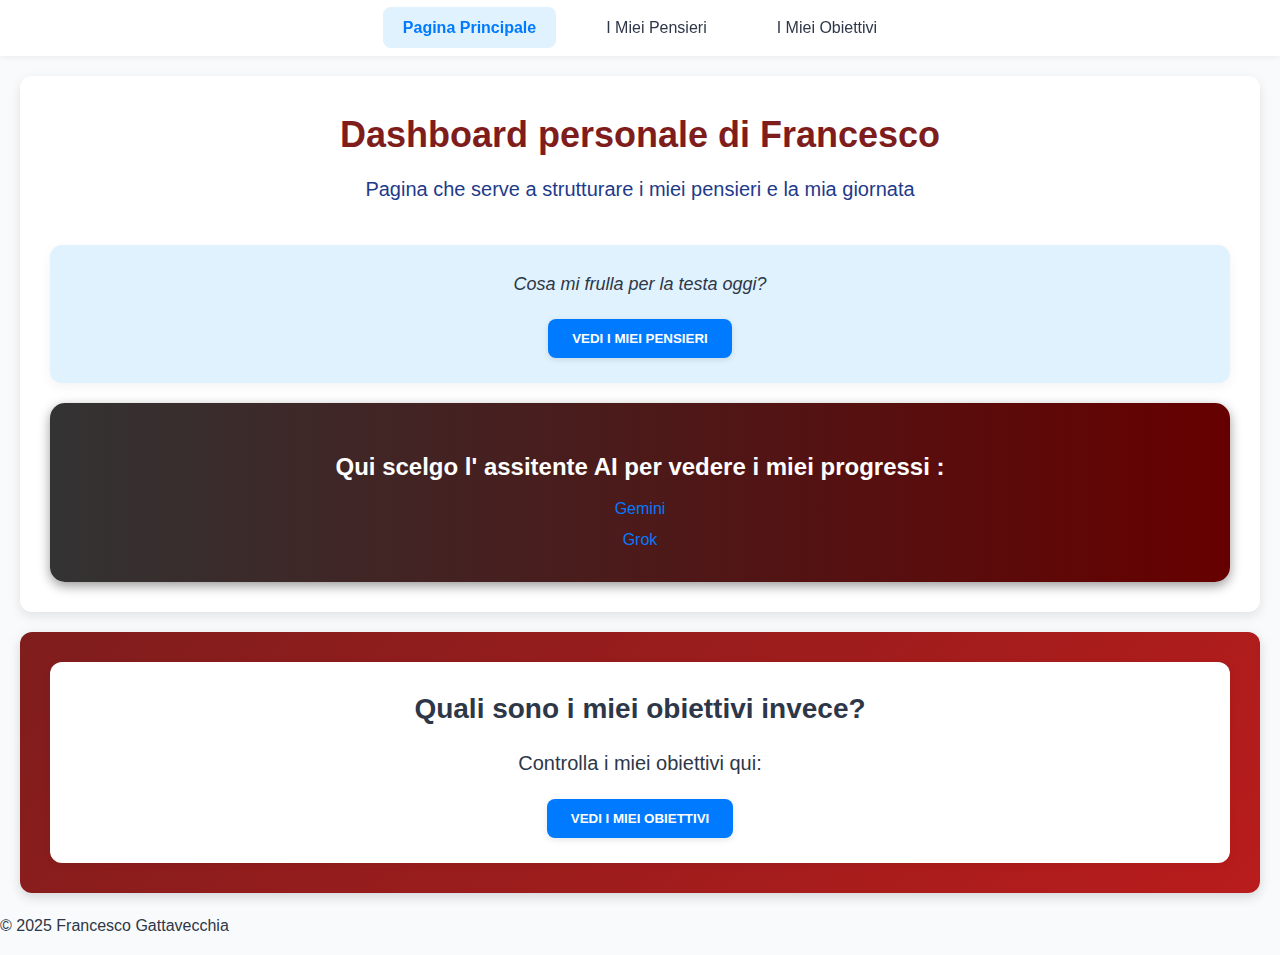
<file: index.html>
<!DOCTYPE html>
<html lang="it">
<head>
   <meta charset="UTF-8">
   <meta name="viewport" content="width=device-width, initial-scale=1.0">
   <title>Sito per obiettivi e pensieri</title>
   <link rel="stylesheet" href="./index-style.css">
</head>
<body>
   <header>
       <nav id="Navigazione-pagina" aria-label="Navigazione principale">
           <ul>
              <li><a href="#home" aria-current="page">Pagina Principale</a></li>
              <li><a href="./Pensieri.html" onclick="toggleSection('pensieri')">I Miei Pensieri</a></li>
              <li><a href="#obiettivi" onclick="toggleSection('obiettivi')">I Miei Obiettivi</a></li>
           </ul>
       </nav>
   </header>

   <main>
       <section id="Sezione-principale" aria-labelledby="dashboard-title">
           <div class="Contenitore-1">
               <h1 id="dashboard-title">Dashboard personale di Francesco</h1>
               <h2>Pagina che serve a strutturare i miei pensieri e la mia giornata</h2>
           </div>

           <div class="Contenitore-2">
               <p>Cosa mi frulla per la testa oggi?</p>
               <button type="button" onclick="toggleSection('pensieri')" aria-expanded="false" aria-controls="pensieri">Vedi i miei pensieri</button>
           </div>

           <!-- Sezione Pensieri -->
           <div id="pensieri" class="Contenitore-2" style="display: none;">
               <h3>I miei pensieri</h3>
               <ul>
                   <li>Oggi voglio concentrarmi su un nuovo progetto.</li>
                   <li>Riflettere su come migliorare la mia routine mattutina.</li>
               </ul>
               <form id="aggiungi-pensiero" aria-label="Aggiungi un nuovo pensiero">
                   <label for="nuovo-pensiero">Nuovo pensiero:</label>
                   <input type="text" id="nuovo-pensiero" name="pensiero" required>
                   <button type="submit">Aggiungi</button>
               </form>
           </div>

           <div class="Assistente-AI">
               <h2>Qui scelgo l' assitente AI per vedere i miei progressi : </h2>
               <ol>
                  <li><a href="https://gemini.google.com" target="_blank" rel="noopener noreferrer">Gemini</a></li>
                  <li><a href="http://grok.com" target="_blank" rel="noopener noreferrer">Grok</a></li>
               </ol>
           </div>
       </section>

       <section id="Sezione-2" aria-labelledby="obiettivi-title">
           <div class="Contenitore-3">
               <h2 id="obiettivi-title">Quali sono i miei obiettivi invece?</h2>
               <h3>Controlla i miei obiettivi qui:</h3>
               <button type="button" onclick="toggleSection('obiettivi')" aria-expanded="false" aria-controls="obiettivi">Vedi i miei obiettivi</button>

               <!-- Sezione Obiettivi -->
               <div id="obiettivi" style="display: none;">
                   <ul>
                       <li>Completare il progetto web entro fine mese.</li>
                       <li>Leggere un libro sulla produttività.</li>
                   </ul>
               </div>
           </div>
       </section>
   </main>

   <script>
       function toggleSection(sectionId) {
           const section = document.getElementById(sectionId);
           const button = document.querySelector(`button[aria-controls="${sectionId}"]`);
           const isHidden = section.style.display === 'none' || section.style.display === '';
           section.style.display = isHidden ? 'block' : 'none';
           button.setAttribute('aria-expanded', isHidden ? 'true' : 'false');
       }

       document.getElementById('aggiungi-pensiero').addEventListener('submit', function(e) {
           e.preventDefault();
           const input = document.getElementById('nuovo-pensiero');
           const pensiero = input.value.trim();
           if (pensiero) {
               const li = document.createElement('li');
               li.textContent = pensiero;
               document.querySelector('#pensieri ul').appendChild(li);
               input.value = '';
           }
       });
   </script>
   
   <footer>
       <p>© 2025 Francesco Gattavecchia</p>
   </footer>
</body>
</html>
</file>
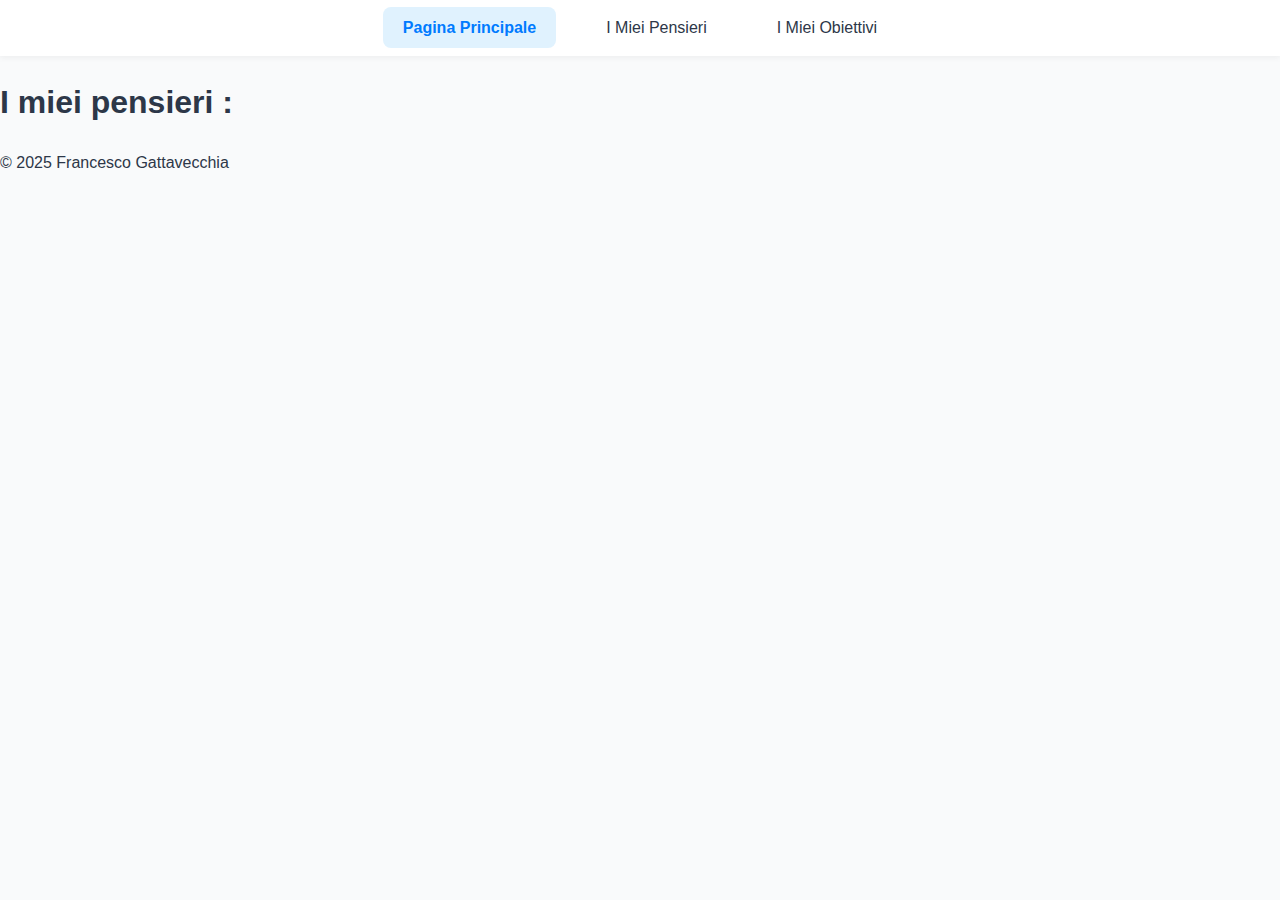
<file: Pensieri.html>
<!DOCTYPE html>
<html lang="it">
<head>
    <meta charset="UTF-8">
    <meta name="viewport" content="width=device-width, initial-scale=1.0">
    <title>Sito per obiettivi e pensieri : I Miei Pensieri</title>
    <link rel="stylesheet" href="./Pensieri-style.css">
</head>
<body>
    <header>
        <nav id="Navigazione-pagina" aria-label="Navigazione principale">
            <ul>
               <li><a href="#home" aria-current="page">Pagina Principale</a></li>
               <li><a href="./Pensieri.html" onclick="toggleSection('pensieri')">I Miei Pensieri</a></li>
               <li><a href="#obiettivi" onclick="toggleSection('obiettivi')">I Miei Obiettivi</a></li>
            </ul>
        </nav>
    </header>

    <main>
        <section id="Pensieri">
            <div class="Pensieri-stampati">
                <h1>I miei pensieri : </h1>
                <ul>
                </ul>
            </div>
        </section>
    </main>

    <script>
        function aggiungiElemento() {
            constnuovoLi = document.createElement   
        }
    </script>

    <footer>
        <p>© 2025 Francesco Gattavecchia</p>
    </footer>
</body>
</html>
</file>
<file: index-style.css>
body {
    background-color: #f9fafb;
    margin: 0;
    padding: 0;
    font-family: 'Roboto', sans-serif;
    color: #2d3748;
    line-height: 1.6;
}

#Navigazione-pagina {
    background-color: #ffffff;
    box-shadow: 0 2px 6px rgba(0, 0, 0, 0.05);
    padding: 15px 20px;
    position: sticky;
    top: 0;
    z-index: 100;
}

#Navigazione-pagina ul {
    list-style: none;
    padding: 0;
    margin: 0 auto;
    display: flex;
    justify-content: center;
    gap: 30px;
    flex-wrap: wrap;
}

#Navigazione-pagina a {
    padding: 12px 20px;
    text-decoration: none;
    color: #2d3748;
    font-family: 'Poppins', sans-serif;
    font-weight: 500;
    font-size: 1rem;
    transition: color 0.3s ease, background-color 0.3s ease;
    border-radius: 8px;
}

#Navigazione-pagina a:hover,
#Navigazione-pagina a:focus {
    color: #ffffff;
    background-color: #007bff;
    outline: none;
}

#Navigazione-pagina a[aria-current="page"] {
    background-color: #e0f2fe;
    color: #007bff;
    font-weight: 600;
}

#Sezione-principale {
    background-color: #ffffff;
    padding: 30px;
    margin: 20px;
    border-radius: 12px;
    box-shadow: 0 4px 12px rgba(0, 0, 0, 0.1);
}

#Sezione-principale .Contenitore-1 {
    display: flex;
    flex-direction: column;
    align-items: center;
    margin-bottom: 20px;
}

#Sezione-principale .Contenitore-1 h1 {
    font-size: 2.25rem;
    font-weight: 700;
    color: #7f1d1d;
    margin: 0 0 10px;
    text-align: center;
    font-family: 'Poppins', sans-serif;
}

#Sezione-principale .Contenitore-1 h2 {
    font-size: 1.25rem;
    color: #1e3a8a;
    text-align: center;
    margin: 0 0 20px;
    font-family: 'Roboto', sans-serif;
    font-weight: 500;
}

#Sezione-principale .Contenitore-2 {
    background-color: #e0f2fe;
    padding: 25px;
    border-radius: 12px;
    box-shadow: 0 4px 12px rgba(0, 0, 0, 0.05);
    text-align: center;
}

#Sezione-principale .Contenitore-2 p {
    font-size: 1.125rem;
    color: #2d3748;
    font-weight: 500;
    font-style: italic;
    margin: 0 0 20px;
}

#Sezione-principale .Contenitore-2 button,
#Sezione-2 .Contenitore-3 button {
    background-color: #007bff;
    color: #ffffff;
    padding: 12px 24px;
    border: none;
    border-radius: 8px;
    box-shadow: 0 2px 6px rgba(0, 0, 0, 0.1);
    transition: background-color 0.3s ease, transform 0.2s ease;
    font-family: 'Roboto', sans-serif;
    font-weight: 600;
    text-transform: uppercase;
    cursor: pointer;
}

#Sezione-principale .Contenitore-2 button:hover,
#Sezione-principale .Contenitore-2 button:focus,
#Sezione-2 .Contenitore-3 button:hover,
#Sezione-2 .Contenitore-3 button:focus {
    background-color: #0056b3;
    transform: translateY(-2px);
    outline: none;
}

#pensieri ul,
#obiettivi ul {
    list-style: none;
    padding: 0;
    margin: 20px 0;
}

#pensieri ul li,
#obiettivi ul li {
    background-color: #ffffff;
    padding: 15px;
    margin-bottom: 10px;
    border-radius: 8px;
    box-shadow: 0 2px 4px rgba(0, 0, 0, 0.05);
    font-size: 1rem;
    color: #2d3748;
}

#aggiungi-pensiero {
    display: flex;
    flex-direction: column;
    gap: 10px;
    margin-top: 20px;
}

#aggiungi-pensiero label {
    font-size: 1rem;
    color: #2d3748;
    font-weight: 500;
}

#aggiungi-pensiero input {
    padding: 10px;
    border: 1px solid #cbd5e0;
    border-radius: 8px;
    font-size: 1rem;
    font-family: 'Roboto', sans-serif;
    transition: border-color 0.3s ease;
}

#aggiungi-pensiero input:focus {
    border-color: #007bff;
    outline: none;
}

#aggiungi-pensiero button {
    background-color: #007bff;
    color: #ffffff;
    padding: 10px;
    border: none;
    border-radius: 8px;
    box-shadow: 0 2px 6px rgba(0, 0, 0, 0.1);
    transition: background-color 0.3s ease, transform 0.2s ease;
    font-family: 'Roboto', sans-serif;
    font-weight: 600;
    text-transform: uppercase;
    cursor: pointer;
}

#aggiungi-pensiero button:hover,
#aggiungi-pensiero button:focus {
    background-color: #0056b3;
    transform: translateY(-2px);
    outline: none;
}

#Sezione-2 {
    background: linear-gradient(135deg, #7f1d1d, #b91c1c);
    padding: 30px;
    margin: 20px;
    border-radius: 12px;
    box-shadow: 0 4px 12px rgba(0, 0, 0, 0.15);
    transition: transform 0.3s ease;
}

#Sezione-2:hover {
    transform: translateY(-5px);
}

#Sezione-2 .Contenitore-3 {
    background-color: #ffffff;
    padding: 25px;
    border-radius: 12px;
    box-shadow: 0 2px 8px rgba(0, 0, 0, 0.05);
    text-align: center;
    transition: box-shadow 0.3s ease;
}

#Sezione-2 .Contenitore-3:hover {
    box-shadow: 0 4px 12px rgba(0, 0, 0, 0.1);
}

#Sezione-2 .Contenitore-3 h2 {
    font-size: 1.75rem;
    color: #2d3748;
    margin: 0 0 15px;
    font-family: 'Poppins', sans-serif;
    font-weight: 600;
}

#Sezione-2 .Contenitore-3 h3 {
    font-size: 1.25rem;
    color: #2d3748;
    margin: 0 0 20px;
    font-family: 'Roboto', sans-serif;
    font-weight: 500;
}

.Assistente-AI {
    background: linear-gradient(to right, #333, #660000);
    padding: 25px;
    border-radius: 15px;
    box-shadow: 0 4px 12px rgba(0, 0, 0, 0.4);
    text-align: center;
    margin-top: 20px;
}

.Assistente-AI h2 {
    font-family: 'Segoe UI', Tahoma, Geneva, Verdana, sans-serif;
    color: #ffffff;
    font-size: 1.5rem;
    margin-bottom: 10px;
}

.Assistente-AI ol {
    list-style: none;
    padding: 0;
    margin: 0;
}

.Assistente-AI ol li {
    margin-bottom: 5px;
}

.Assistente-AI ol li a {
    color: #007bff;
    text-decoration: none;
    font-weight: 500;
}

.Assistente-AI ol li a:hover {
    text-decoration: underline;
}

/* Media Queries per responsività */
@media (max-width: 768px) {
    #Navigazione-pagina ul {
        flex-direction: column;
        align-items: center;
        gap: 10px;
    }

    #Sezione-principale, #Sezione-2 {
        margin: 10px;
        padding: 20px;
    }

    #Sezione-principale .Contenitore-1 h1 {
        font-size: 1.75rem;
    }

    #Sezione-principale .Contenitore-1 h2 {
        font-size: 1rem;
    }

    #Sezione-2 .Contenitore-3 h2 {
        font-size: 1.5rem;
    }

    #aggiungi-pensiero {
        gap: 8px;
    }

    #aggiungi-pensiero input,
    #aggiungi-pensiero button {
        font-size: 0.875rem;
    }

    .Assistente-AI h2 { /*Aggiunto*/
        font-size: 1.25rem;
        text-align: center;
    }
    .Assistente-AI ol li { /*Aggiunto*/
        margin-bottom: 10px;
    }
    .Assistente-AI ol li a { /*Aggiunto*/
        font-size: 0.9rem;
        padding: 5px 10px;
        display: inline-block;
    }
}

@media (max-width: 480px) {
    #Sezione-principale, #Sezione-2 {
        margin: 5px;
        padding: 15px;
    }

    #Sezione-principale .Contenitore-1 h1 {
        font-size: 1.5rem;
    }

    #Sezione-principale .Contenitore-2 button,
    #Sezione-2 .Contenitore-3 button,
    #aggiungi-pensiero button {
        padding: 10px 20px;
        font-size: 0.875rem;
    }

    #pensieri ul li,
    #obiettivi ul li {
        padding: 10px;
        font-size: 0.875rem;
    }

    .Assistente-AI h2 { /*Aggiunto*/
        font-size: 1.125rem;
    }

    .Assistente-AI ol li a { /*Aggiunto*/
        font-size: 0.875rem;
    }
}
</file>
<file: Pensieri-style.css>
body {
    background-color: #f9fafb;
    margin: 0;
    padding: 0;
    font-family: 'Roboto', sans-serif;
    color: #2d3748;
    line-height: 1.6;
}

#Navigazione-pagina {
    background-color: #ffffff;
    box-shadow: 0 2px 6px rgba(0, 0, 0, 0.05);
    padding: 15px 20px;
    position: sticky;
    top: 0;
    z-index: 100;
}

#Navigazione-pagina ul {
    list-style: none;
    padding: 0;
    margin: 0 auto;
    display: flex;
    justify-content: center;
    gap: 30px;
    flex-wrap: wrap;
}

#Navigazione-pagina a {
    padding: 12px 20px;
    text-decoration: none;
    color: #2d3748;
    font-family: 'Poppins', sans-serif;
    font-weight: 500;
    font-size: 1rem;
    transition: color 0.3s ease, background-color 0.3s ease;
    border-radius: 8px;
}

#Navigazione-pagina a:hover,
#Navigazione-pagina a:focus {
    color: #ffffff;
    background-color: #007bff;
    outline: none;
}

#Navigazione-pagina a[aria-current="page"] {
    background-color: #e0f2fe;
    color: #007bff;
    font-weight: 600;
}
</file>
